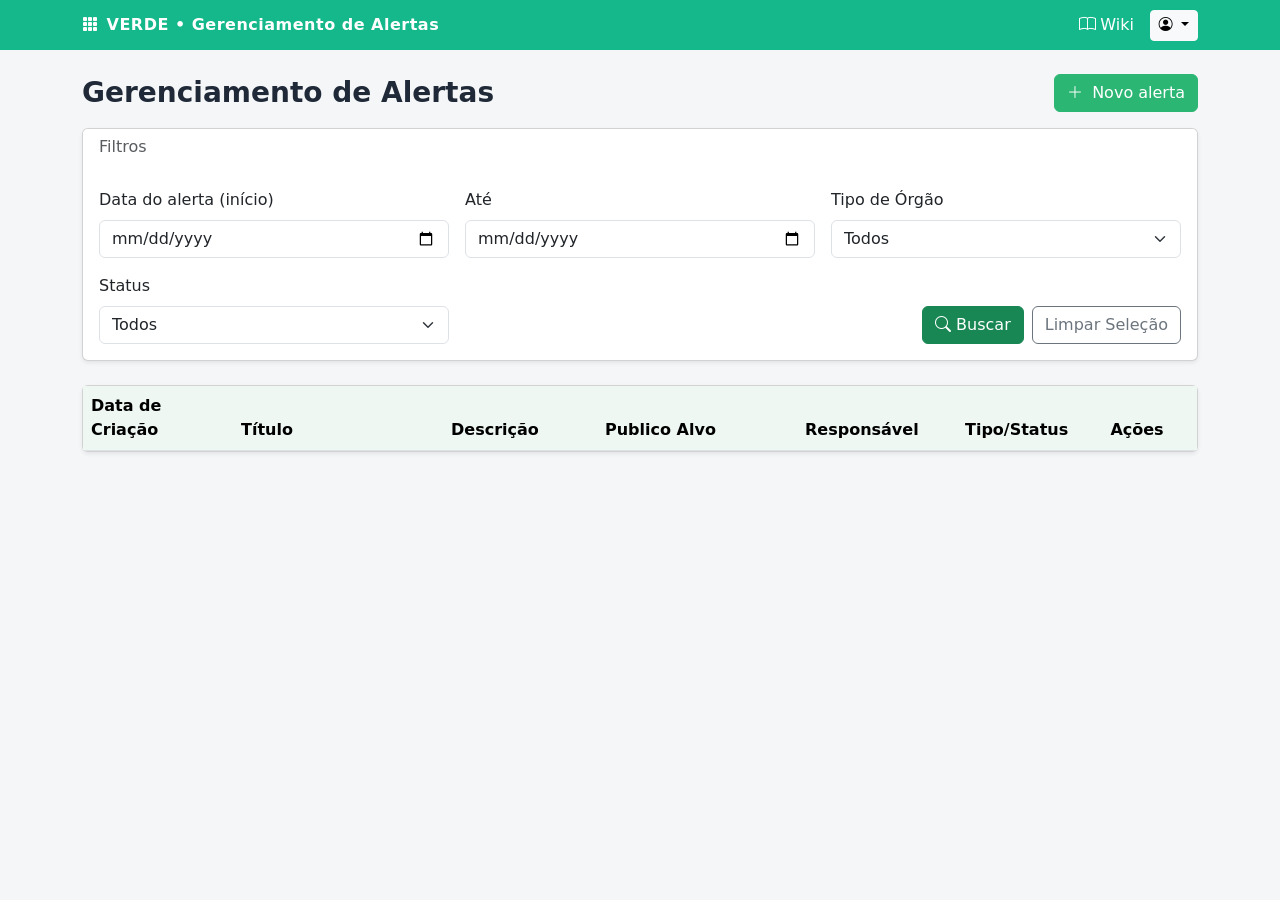
<file: pages/gerenciar-alertas/index.html>
<!DOCTYPE html>
<html lang="pt-BR" data-bs-theme="auto">

<head>
  <meta charset="utf-8" />
  <meta name="viewport" content="width=device-width, initial-scale=1" />
  <title>VERDE • Gerenciamento de Alertas</title>
  <link rel="icon" type="image/x-icon" href="../../img/favicon.ico" />

  <!-- Bootstrap 5 -->
  <link href="https://cdn.jsdelivr.net/npm/bootstrap@5.3.3/dist/css/bootstrap.min.css" rel="stylesheet" />

  <!-- Bootstrap Icons (opcional, só para ícones) -->
  <link href="https://cdn.jsdelivr.net/npm/bootstrap-icons@1.11.3/font/bootstrap-icons.css" rel="stylesheet" />

  <!-- quill -->
  <link href="https://cdn.quilljs.com/1.3.6/quill.snow.css" rel="stylesheet">
  <link rel="stylesheet" href="style.css">

</head>

<body>
  <!-- Header (simplificado para o protótipo) -->
  <header class="app-header">
    <div class="container d-flex align-items-center justify-content-between">
      <div class="brand d-flex align-items-center gap-2">
        <i class="bi bi-grid-3x3-gap-fill"></i>
        <span>VERDE • Gerenciamento de Alertas</span>
      </div>
      <div class="d-flex align-items-center gap-3">
        <a href="https://wiki.verde.rj.def.br" target="_blank" class="text-white text-decoration-none"><i
            class="bi bi-book"></i> Wiki</a>
        <div class="dropdown">
          <button class="btn btn-sm btn-light dropdown-toggle" data-bs-toggle="dropdown">
            <i class="bi bi-person-circle" id="usuLogado"></i>
          </button>
          <ul class="dropdown-menu dropdown-menu-end">
            <li>
              <a class="dropdown-item" href="../meus-alertas/index.html">Meus Alertas</a>
            </li>
            <li>
              <hr class="dropdown-divider" />
            </li>
            <li>
              <a class="dropdown-item" href="../pauta-do-dia/index.html">Pauta do Dia</a>
            </li>
            <hr class="dropdown-divider">
            <li>
              <a class="dropdown-item" id="botaoSair" href="../login/index.html">Sair</a>
            </li>
          </ul>
        </div>
      </div>
    </div>
  </header>

  <main class="container my-4">
    <div class="d-flex align-items-center justify-content-between mb-3">
      <h1 class="page-title h3 mb-0">Gerenciamento de Alertas</h1>
      <button class="btn btn-verde" id="btnNovoAlerta">
        <i class="bi bi-plus-lg me-1"></i> Novo alerta
      </button>
    </div>

    <!-- Filtros -->
    <div class="card card-filtros shadow-sm mb-4">
      <div class="card-header">
        <h2 class="h6 text-muted mb-3">Filtros</h2>
      </div>
      <div class="card-body">
        <form id="formFiltros" class="row g-3 align-items-end">
          <div class="col-12 col-md-4">
            <label class="form-label">Data do alerta (início)</label>
            <input type="date" class="form-control" id="fDataInicio" />
          </div>
          <div class="col-12 col-md-4">
            <label class="form-label">Até</label>
            <input type="date" class="form-control" id="fDataFim" />
          </div>
          <div class="col-12 col-md-4">
            <label class="form-label">Tipo de Órgão</label>
            <select id="fTipoOrgao" class="form-select">
              <option value="TODOS" selected>Todos</option>
            </select>
          </div>
          <div class="col-12 col-md-4">
            <label class="form-label">Status</label>
            <select id="fStatus" class="form-select">
              <option value="TODOS" selected>Todos</option>
              <option value="VIGENTE">Vigentes</option>
              <option value="FINALIZADO">Finalizados</option>
              <option value="EM_ELABORACAO">Em Elaboração</option>
              <option value="PROGRAMADO_PARA_ENVIO">Programado para Envio</option>
            </select>
          </div>
          <div class="col-12 col-md-8 d-flex gap-2 justify-content-md-end">
            <button type="submit" class="btn btn-success">
              <i class="bi bi-search"></i> Buscar
            </button>
            <button type="button" class="btn btn-outline-secondary" id="btnLimparFiltros">
              Limpar Seleção
            </button>
          </div>
        </form>
      </div>
    </div>

    <!-- Resultados -->
    <div class="card shadow-sm">
      <div class="card-body p-0">
        <div class="table-responsive">
          <table class="table table-hover align-middle mb-0" id="tabelaAlertas">
            <thead>
              <tr>
                <th style="width: 150px">Data de Criação</th>
                <th style="width: 210px">Título</th>
                <th>Descrição</th>
                <th style="width: 200px">Publico Alvo</th>
                <th style="width: 160px">Responsável</th>
                <th style="width: 120px">Tipo/Status</th>
                <th style="width: 120px" class="text-center">Ações</th>
              </tr>
            </thead>
            <tbody id="tbodyAlert">
              <!-- Linhas demo -->
            </tbody>
          </table>
        </div>
      </div>
    </div>
  </main>

  <!-- Modal: Criar Alerta -->
  <div class="modal" id="modalCriarAlerta" tabindex="-1" aria-hidden="true">
    <div class="modal-dialog modal-lg modal-dialog-scrollable modal-dialog-centered">
      <div class="modal-content">
        <div class="modal-header">
          <h5 class="modal-title">
            <i class="bi bi-megaphone me-2 text-success"></i>Criar Alerta
          </h5>
          <button type="button" class="btn-close" data-bs-dismiss="modal" aria-label="Fechar"></button>
        </div>
        <form id="formAlerta">
          <div class="modal-body">
            <div class="row g-3">
              <div class="col-12">
                <label class="form-label">Título do alerta *</label>
                <input type="text" class="form-control" id="aTitulo" required />
              </div>

              <div class="col-12">
                <label class="form-label">Descrição *</label>
                <!-- <textarea class="form-control" rows="4" id="aDescricao" required></textarea> -->
                <div id="toolbar">
                  <button class="ql-bold"></button>
                  <button class="ql-italic"></button>
                  <button class="ql-underline"></button>
                  <button class="ql-list" value="ordered"></button>
                  <button class="ql-list" value="bullet"></button>
                  <select class="ql-align"></select>
                  <button class="ql-indent" value="-1"></button>
                  <button class="ql-indent" value="+1"></button>
                  <button class="ql-link"></button>
                  <button class="ql-image"></button>
                  <button class="ql-video"></button>
                  <button class="ql-clean"></button>
                </div>
                <!-- Div do editor -->
                <div id="editor" class="editor-bootstrap"></div>
              </div>

              <div class="col-12">
                <label class="form-label d-block mb-1">
                  Tipo de alerta *
                  <i class="bi bi-info-circle ms-1 text-muted" data-bs-toggle="tooltip" data-bs-placement="right"
                    title="• Pop-up aparece no topo direito para quem está logado. • Modal é apresentado após login até o usuário clicar em ESTOU CIENTE."></i>
                </label>

                <div class="btn-group" role="group" aria-label="Tipo de alerta">
                  <input type="radio" class="btn-check" name="aTipo" id="aTipoPopup" value="POPUP" autocomplete="off" />
                  <label class="btn btn-outline-success" for="aTipoPopup">Pop-up</label>

                  <input type="radio" class="btn-check" name="aTipo" id="aTipoModal" value="MODAL" autocomplete="off" />
                  <label class="btn btn-outline-success" for="aTipoModal">Modal</label>

                  <input type="radio" class="btn-check" name="aTipo" id="aTipoAmbos" value="AMBOS" autocomplete="off"
                    checked />
                  <label class="btn btn-outline-success" for="aTipoAmbos">Ambos</label>
                </div>
              </div>

              <!-- Tipo de órgão: dropdown com checkboxes -->
              <div class="col-12">
                <label class="form-label">
                  Tipo de Órgão *
                  <i class="bi bi-info-circle ms-1 text-muted" data-bs-toggle="tooltip"
                    title="Ao marcar Todos, todos os tipos são selecionados."></i>
                </label>
                <div class="dropdown dropdown-checklist">
                  <button class="btn btn-outline-secondary dropdown-toggle w-100 text-start" type="button"
                    data-bs-toggle="dropdown" id="btnOrgaos"></button>
                  <div class="dropdown-menu" aria-labelledby="btnOrgaos" id="tipoOrgaoDinamico">
                    <div class="form-check ms-1">
                      <input class="form-check-input" type="checkbox" value="todos" id="orgao_todos" checked />
                      <label class="form-check-label fw-semibold" for="orgao_todos">Todos</label>
                    </div>
                    <hr class="my-2" />
                  </div>
                </div>
              </div>

              <!-- Horário do alerta -->
              <div class="col-12 col-md-6">
                <label class="form-label">
                  Data/hora do disparo
                  <i class="bi bi-info-circle ms-1 text-muted" data-bs-toggle="tooltip"
                    title="Agende o disparo do alerta."></i>
                </label>
                <input type="datetime-local" class="form-control" id="aData" />
              </div>
              <div class="col-12 col-md-6">
                <label class="form-label d-block">Opção de disparo
                  <i class="bi bi-info-circle ms-1 text-muted" data-bs-toggle="tooltip"
                    title="Se marcado, o alerta dispara ao finalizar."></i></label>
                <div class="form-check mt-2">
                  <input class="form-check-input" type="checkbox" id="aInstantaneo" />
                  <label class="form-check-label" for="aInstantaneo">Instantâneo</label>
                </div>
              </div>

              <!-- Vigência (habilita só para modal/ambos) -->
              <div class="col-12 col-md-6">
                <label class="form-label">Vigência até
                  <i class="bi bi-info-circle ms-1 text-muted" data-bs-toggle="tooltip"
                    title="Habilitado para Modal ou Ambos."></i></label>
                <input type="datetime-local" class="form-control" id="aVigencia" />
              </div>
            </div>
          </div>
          <div class="modal-footer">
            <button class="btn btn-outline-secondary" id="btnCancelar" type="button" data-bs-dismiss="modal">
              Cancelar
            </button>
            <button class="btn btn-primary" type="button" id="btnSalvar">
              <i class="bi bi-save2 me-1"></i>Salvar
            </button>
            <button class="btn btn-verde" type="submit" id="btnFinalizar">
              <i class="bi bi-send-check me-1"></i>Publicar
            </button>
          </div>
        </form>
      </div>
    </div>
  </div>

  <!-- Toasts -->
  <div class="position-fixed top-0 end-0 p-3" id="toast-container" style="z-index: 1080">
    <!-- Salvo com sucesso -->
    <div id="toastOK" class="toast align-items-center text-bg-success border-0" role="alert">
      <div class="d-flex">
        <div class="toast-body">✅ Alerta salvo com sucesso.</div>
        <button type="button" class="btn-close btn-close-white me-2 m-auto" data-bs-dismiss="toast"></button>
      </div>
    </div>

    <!-- Finalizado -->
    <div id="toastFinalizado" class="toast align-items-center text-bg-primary border-0 mt-2" role="alert">
      <div class="d-flex">
        <div class="toast-body">🚀 Alerta publicado/programado.</div>
        <button type="button" class="btn-close btn-close-white me-2 m-auto" data-bs-dismiss="toast"></button>
      </div>
    </div>

    <!-- Encerrado -->
    <div id="toastEncerrado" class="toast align-items-center text-bg-warning border-0 mt-2" role="alert">
      <div class="d-flex">
        <div class="toast-body">⚠️ Alerta encerrado com sucesso.</div>
        <button type="button" class="btn-close btn-close-dark me-2 m-auto" data-bs-dismiss="toast"></button>
      </div>
    </div>

    <!-- Excluído -->
    <div id="toastExcluido" class="toast align-items-center text-bg-danger border-0 mt-2" role="alert">
      <div class="d-flex">
        <div class="toast-body">🗑️ Alerta excluído com sucesso.</div>
        <button type="button" class="btn-close btn-close-white me-2 m-auto" data-bs-dismiss="toast"></button>
      </div>
    </div>

    <!-- Erro -->
    <div id="toastErro" class="toast align-items-center text-bg-dark border-0 mt-2" role="alert">
      <div class="d-flex">
        <div class="toast-body">
          ❌ Operação não permitida para este alerta.
        </div>
        <button type="button" class="btn-close btn-close-white me-2 m-auto" data-bs-dismiss="toast"></button>
      </div>
    </div>

    <!-- Erro ao salvar Alerta -->
    <div id="toastErroSave" class="toast align-items-center text-bg-dark border-0 mt-2" role="alert">
      <div class="d-flex">
        <div class="toast-body">
          ❌ Operação não permitida para este alerta. O alerta não pode ser alterado!
        </div>
        <button type="button" class="btn-close btn-close-white me-2 m-auto" data-bs-dismiss="toast"></button>
      </div>
    </div>
  </div>

  <!-- Container para modais -->
  <div id="alertas-container"></div>

  <!-- Bootstrap JS -->
  <script src="https://cdn.jsdelivr.net/npm/bootstrap@5.3.3/dist/js/bootstrap.bundle.min.js"></script>

  <!-- quill -->
  <script src="https://cdn.quilljs.com/1.3.6/quill.js"></script>

  <script type="module" src="../../monitor-alertas.js"></script>
  <script type="module" src="./index.js"></script>
</body>

</html>
</file>
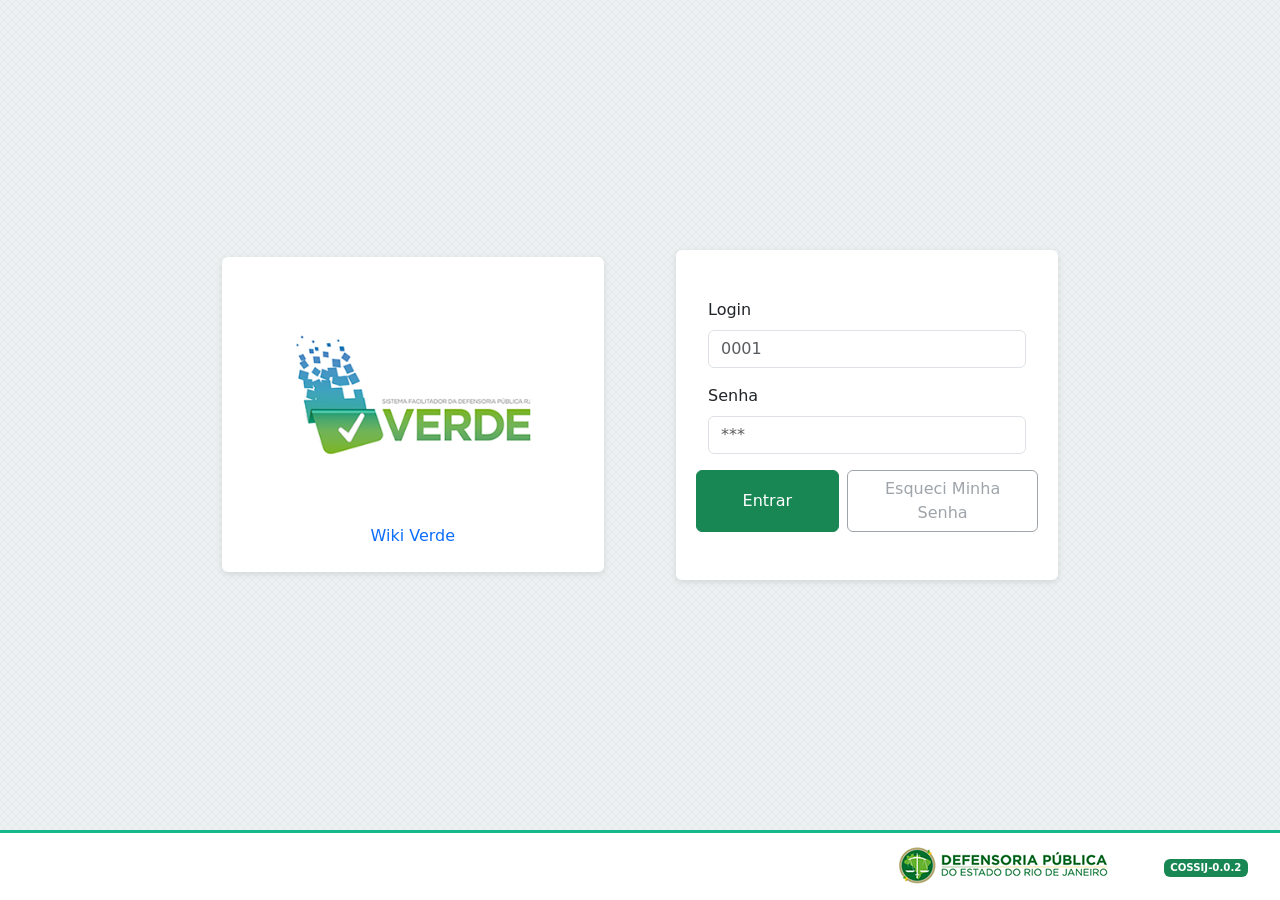
<file: pages/login/index.html>
<!doctype html>
<html lang="pt-BR" data-bs-theme="auto">

<head>
  <meta charset="utf-8">
  <meta name="viewport" content="width=device-width, initial-scale=1">
  <title>Sistema Verde</title>
  <link rel="icon" type="image/x-icon" href="../../img/favicon.ico">
  <link href="https://cdn.jsdelivr.net/npm/bootstrap@5.3.8/dist/css/bootstrap.min.css" rel="stylesheet">
  <style>
    body {
      background-image: url("../../img/fundoSistema.png");
      min-height: 100vh;
      display: flex;
      flex-direction: column;
    }

    main {
      flex: 1;
      display: flex;
      align-items: center;
      justify-content: center;
    }

    .login-card {
      background: #fff;
      border-radius: 6px;
      box-shadow: 0 2px 6px rgba(0, 0, 0, .1);
      padding: 2rem;
      min-width: 280px;
    }

    footer {
      background: #fff;
      border-top: 3px solid #14b88a;
      padding: .6rem 2rem;
      font-size: .85rem;
    }
  </style>
</head>

<body>
  <main class="container">
    <div class="row justify-content-center align-items-center gap-5">
      <div class="col">
        <div class="login-card text-center py-lg-4">
          <img src="../../img/logo_login.png" alt="Logo Verde" class="img-fluid mb-2">
          <a href="https://wiki.verde.rj.def.br" target="_blank" class="d-block text-decoration-none">Wiki Verde</a>
        </div>
      </div>
      <div class="col">
        <div class="login-card py-lg-5">
          <form id="loginForm">
            <div class="mb-3">
              <label for="matriculaInput" class="form-label">Login</label>
              <input type="text" id="matriculaInput" class="form-control" placeholder="0001" required>
            </div>
            <div class="mb-3">
              <label for="passwordInput" class="form-label">Senha</label>
              <input type="password" id="passwordInput" class="form-control" placeholder="***" required>
            </div>
            <div class="row gap-2">
              <button type="submit" class="col-5 btn btn-success">Entrar</button>
              <button type="button" class="col btn btn-outline-secondary" disabled>Esqueci Minha Senha</button>
            </div>
          </form>
        </div>
      </div>
    </div>

  </main>

  <footer class="d-flex justify-content-end align-items-center gap-5">
    <div class="d-flex align-items-center">
      <img src="../../img/logo-defensoria-reduzido.png" alt="Logo Defensoria">
    </div>
    <div>
      <span class="badge bg-success">COSSIJ-0.0.2</span>
    </div>
  </footer>

  <div class="position-fixed top-0 end-0 p-3" style="z-index: 1080">
    <div id="toastLogin" class="toast align-items-center text-bg-warning  border-0" role="alert">
      <div class="d-flex">
        <div class="toast-body" id="toastLoginConteudo">
          alertar
        </div>
        <button type="button" class="btn-close btn-close-white me-2 m-auto" data-bs-dismiss="toast"></button>
      </div>
    </div>
  </div>

  <script src="https://cdn.jsdelivr.net/npm/bootstrap@5.3.8/dist/js/bootstrap.bundle.min.js"></script>
  <script type="module" src="./index.js"></script>
</body>

</html>
</file>
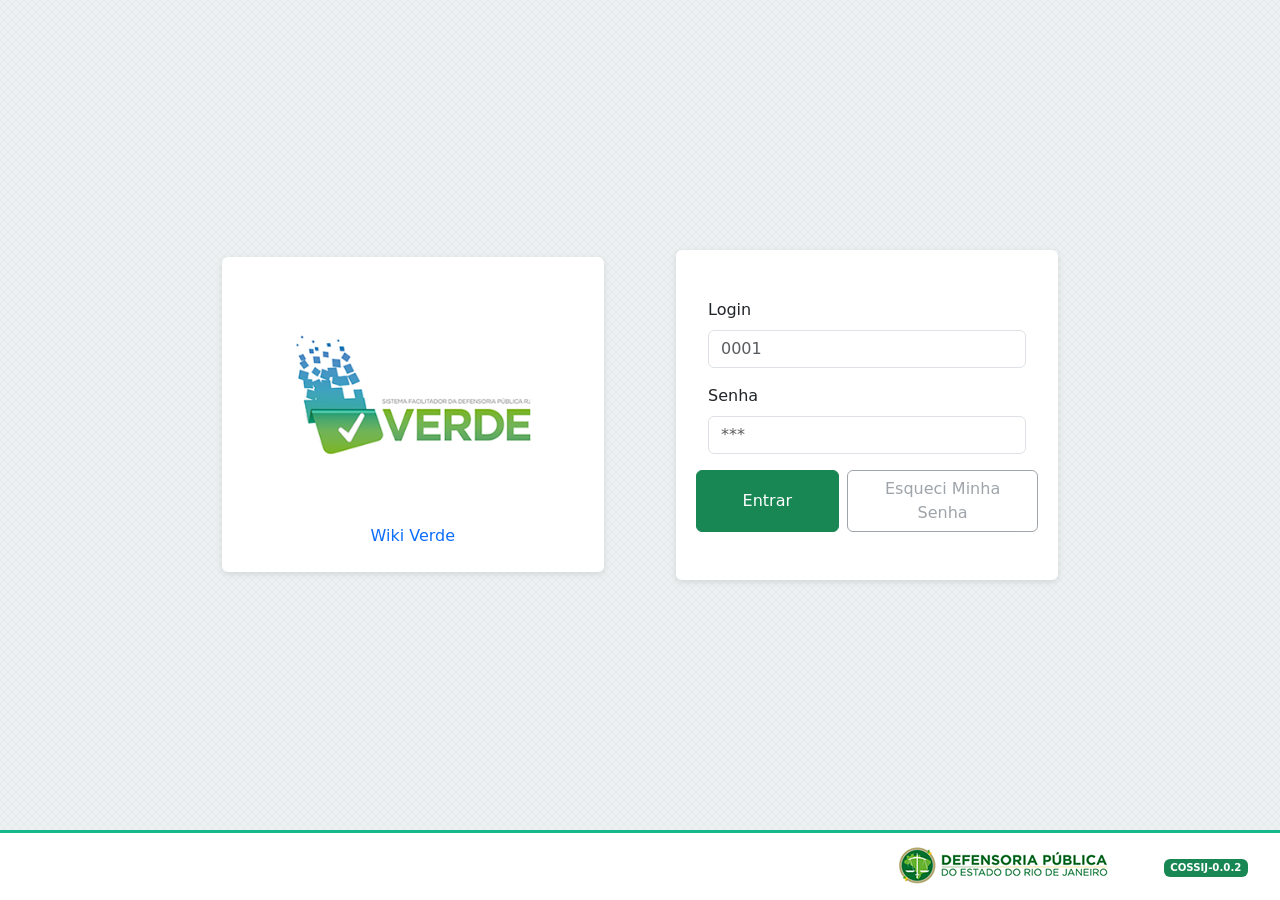
<file: pages/meus-alertas/index.html>
<!DOCTYPE html>
<html lang="pt-BR" data-bs-theme="auto">

<head>
  <meta charset="utf-8" />
  <meta name="viewport" content="width=device-width, initial-scale=1" />
  <title>VERDE • Meus Alertas</title>
  <link rel="icon" type="image/x-icon" href="../../img/favicon.ico" />

  <!-- Bootstrap 5 -->
  <link href="https://cdn.jsdelivr.net/npm/bootstrap@5.3.3/dist/css/bootstrap.min.css" rel="stylesheet" />

  <link href="https://cdn.jsdelivr.net/npm/bootstrap-icons@1.11.3/font/bootstrap-icons.css" rel="stylesheet" />

  <style>
    :root {
      --verde: #2bb673;
      --verde-escuro: #1f8d58;
      --cinza-bg: #f5f6f7;
    }

    body {
      background: var(--cinza-bg);
    }

    .app-header {
      background: #14b88a;
      color: #fff;
      padding: .6rem 0;
    }

    .app-header .brand {
      font-weight: 700;
      letter-spacing: 0.5px;
    }

    .page-title {
      font-weight: 700;
      color: #1f2937;
    }

    .table thead th {
      background: #eef7f2;
    }

    .badge-ativo {
      background: #e8fff4;
      color: #0b8a4a;
      border: 1px solid #a9ebc9;
    }

    .badge-inativo {
      background: #fff0f0;
      color: #a11;
      border: 1px solid #f3b7b7;
    }
    
    .ql-editor iframe, .modal-body iframe {
      width: 100%;
      height: auto;
      aspect-ratio: 16 / 9;
      border-radius: 8px;
      display: block;
    }
  </style>
</head>

<body>

  <!-- Header (simplificado para o protótipo) -->
  <header class="app-header">
    <div class="container d-flex align-items-center justify-content-between">
      <div class="brand d-flex align-items-center gap-2">
        <i class="bi bi-grid-3x3-gap-fill"></i>
        <span>VERDE • Meus Alertas</span>
      </div>
      <div class="d-flex align-items-center gap-3">
        <a href="https://wiki.verde.rj.def.br" target="_blank" class="text-white text-decoration-none"><i
            class="bi bi-book"></i> Wiki</a>
        <div class="dropdown">
          <button class="btn btn-sm btn-light dropdown-toggle" data-bs-toggle="dropdown">
            <i class="bi bi-person-circle" id="usuLogado"></i>
          </button>
          <ul class="dropdown-menu dropdown-menu-end">
            <div id="redirectGestao">
              <li><a class="dropdown-item" href="../gerenciar-alertas/index.html">Gerenciamento de Alertas</a></li>
              <li>
                <hr class="dropdown-divider">
            </div>
            <li>
              <a class="dropdown-item" href="../pauta-do-dia/index.html">Pauta do Dia</a>
            </li>
            <hr class="dropdown-divider">
            </li>
            <li><a class="dropdown-item" id="botaoSair" href="../login/index.html">Sair</a></li>
          </ul>
        </div>
      </div>
    </div>
  </header>

  <main class="container my-4">
    <h1 class="page-title h3 mb-3">Meus Alertas</h1>

    <!-- Filtros -->
    <div class="card shadow-sm mb-4">
      <div class="card-body">
        <form id="formFiltros" class="row g-3 align-items-end">
          <div class="col-12 col-md-4">
            <label class="form-label">Data do alerta (início)</label>
            <input type="date" class="form-control" id="fDataInicio" />
          </div>
          <div class="col-12 col-md-4">
            <label class="form-label">Até</label>
            <input type="date" class="form-control" id="fDataFim" />
          </div>
          <div class="col-12 col-md-4">
            <label class="form-label">Tipo de Órgão</label>
            <select id="fTipoOrgao" class="form-select">
              <option value="TODOS" selected>Todos</option>
            </select>
          </div>
          <div class="col-12 col-md-4">
            <label class="form-label">Status</label>
            <select id="fStatus" class="form-select">
              <option value="TODOS" selected>Todos</option>
              <option value="VIGENTE">Vigentes</option>
              <option value="FINALIZADO">Finalizados</option>
            </select>
          </div>
          <div class="col-12 col-md-8 d-flex gap-2 justify-content-md-end">
            <button type="submit" class="btn btn-success">
              <i class="bi bi-search"></i> Buscar
            </button>
            <button type="button" class="btn btn-outline-secondary" id="btnLimparFiltros">
              Limpar Seleção
            </button>
          </div>
        </form>
      </div>
    </div>

    <!-- Resultados -->
    <div class="card shadow-sm">
      <div class="card-body p-0">
        <div class="table-responsive">
          <table class="table table-hover align-middle mb-0" id="tabelaAlertas">
            <thead>
              <tr>
                <th style="width: 150px">Data e Hora</th>
                <th style="width:210px;">Título</th>
                <th>Descrição</th>
                <th style="width: 180px">Publico Alvo</th>
                <th style="width:120px;">Status</th>
                <th style="width:150px;">Ciência</th>
                <th style="width:80px;" class="text-center">Ações</th>
              </tr>
            </thead>
            <tbody>
              <!-- Linhas demo -->
            </tbody>
          </table>
        </div>
      </div>
    </div>

    <!-- Container para modais -->
    <div id="alertas-container"></div>

    <!-- Toasts -->
    <div class="position-fixed top-0 end-0 p-3" id="toast-container" style="z-index: 1080">
      <!-- Salvo com sucesso -->
      <div id="toastOK" class="toast align-items-center text-bg-success border-0" role="alert">
        <div class="d-flex">
          <div class="toast-body">✅ Ciência Marcada com Sucesso!</div>
          <button type="button" class="btn-close btn-close-white me-2 m-auto" data-bs-dismiss="toast"></button>
        </div>
      </div>

      <!-- Erro -->
      <div id="toastErro" class="toast align-items-center text-bg-dark border-0 mt-2" role="alert">
        <div class="d-flex">
          <div class="toast-body">❌ Operação não permitida para este alerta.</div>
          <button type="button" class="btn-close btn-close-white me-2 m-auto" data-bs-dismiss="toast"></button>
        </div>
      </div>

    </div>

  </main>

  <!-- Bootstrap JS -->
  <script src="https://cdn.jsdelivr.net/npm/bootstrap@5.3.3/dist/js/bootstrap.bundle.min.js"></script>
  <script type="module" src="./index.js"></script>
  <script type="module" src="../../monitor-alertas.js"></script>

</body>

</html>
</file>
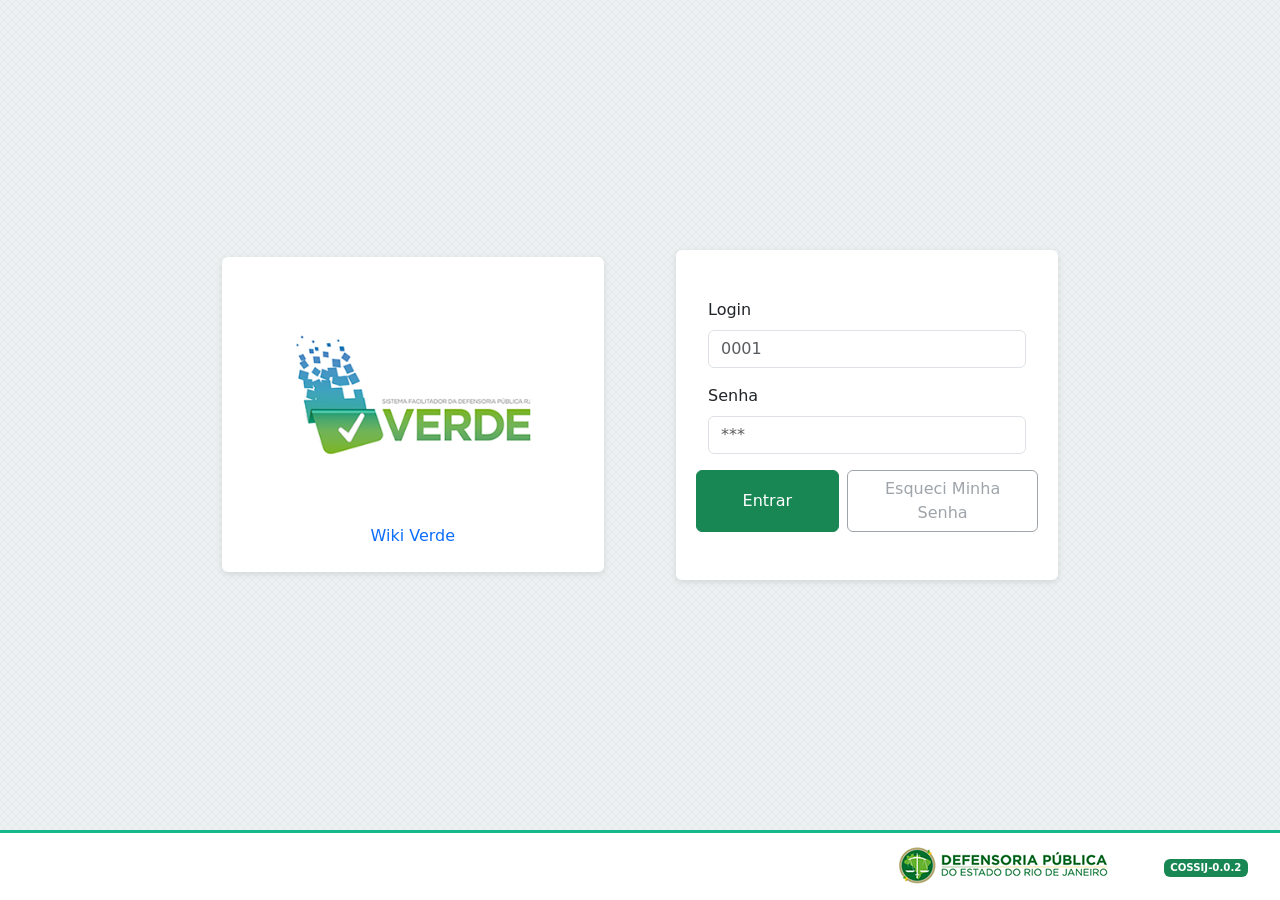
<file: pages/pauta-do-dia/index.html>
<!DOCTYPE html>
<html lang="pt-BR" data-bs-theme="auto">

<head>
    <meta charset="utf-8" />
    <meta name="viewport" content="width=device-width, initial-scale=1" />
    <title>VERDE • Pauta do dia</title>
    <link rel="icon" type="image/x-icon" href="../../img/favicon.ico" />

    <!-- Bootstrap 5 -->
    <link href="https://cdn.jsdelivr.net/npm/bootstrap@5.3.3/dist/css/bootstrap.min.css" rel="stylesheet" />

    <link href="https://cdn.jsdelivr.net/npm/bootstrap-icons@1.11.3/font/bootstrap-icons.css" rel="stylesheet" />

    <style>
        :root {
            --verde: #2bb673;
            --verde-escuro: #1f8d58;
            --cinza-bg: #f5f6f7;
        }

        body {
            background: var(--cinza-bg);
        }

        .app-header {
            background: #14b88a;
            color: #fff;
            padding: .6rem 0;
        }

        .app-header .brand {
            font-weight: 700;
            letter-spacing: 0.5px;
        }

        .page-title {
            font-weight: 700;
            color: #1f2937;
            margin-left: 13%;
        }

        .ql-editor iframe, .modal-body iframe {
            width: 100%;
            height: auto;
            aspect-ratio: 16 / 9;
            border-radius: 8px;
            display: block;
            }
    </style>
</head>

<body>

    <!-- Header (simplificado para o protótipo) -->
    <header class="app-header">
        <div class="container d-flex align-items-center justify-content-between">
            <div class="brand d-flex align-items-center gap-2">
                <i class="bi bi-grid-3x3-gap-fill"></i>
                <span>VERDE • Pauta do Dia</span>
            </div>
            <div class="d-flex align-items-center gap-3">
                <a href="https://wiki.verde.rj.def.br" target="_blank" class="text-white text-decoration-none"><i
                        class="bi bi-book"></i> Wiki</a>
                <div class="dropdown">
                    <button class="btn btn-sm btn-light dropdown-toggle" data-bs-toggle="dropdown">
                        <i class="bi bi-person-circle" id="usuLogado"></i>
                    </button>
                    <ul class="dropdown-menu dropdown-menu-end">
                        <div id="redirectGestao">
                            <li><a class="dropdown-item" href="../gerenciar-alertas/index.html">Gerenciamento de
                                    Alertas</a></li>
                            <li>
                                <hr class="dropdown-divider">
                        </div>
                        <li>
                            <a class="dropdown-item" href="../meus-alertas/index.html">Meus Alertas</a>
                        </li>
                        <hr class="dropdown-divider">
                        </li>
                        <li><a class="dropdown-item" id="botaoSair" href="../login/index.html">Sair</a></li>
                    </ul>
                </div>
            </div>
        </div>
    </header>

    <main class="container my-4">
        <h1 class="page-title h3 mb-3">Pauta do Dia</h1>

        <div class="card shadow-sm text-center mx-auto" style="max-width: 962px; align-self: center;">
            <img src="../../img/pauta-do-dia.png" class="card-img" alt="Pauta do dia">
        </div>


        <!-- Container para modais -->
        <div id="alertas-container"></div>

        <!-- Toasts -->
        <div class="position-fixed top-0 end-0 p-3" id="toast-container" style="z-index: 1080">
            <!-- Salvo com sucesso -->
            <div id="toastOK" class="toast align-items-center text-bg-success border-0" role="alert">
                <div class="d-flex">
                    <div class="toast-body">✅ Ciência Marcada com Sucesso!</div>
                    <button type="button" class="btn-close btn-close-white me-2 m-auto"
                        data-bs-dismiss="toast"></button>
                </div>
            </div>

            <!-- Erro -->
            <div id="toastErro" class="toast align-items-center text-bg-dark border-0 mt-2" role="alert">
                <div class="d-flex">
                    <div class="toast-body">❌ Operação não permitida para este alerta.</div>
                    <button type="button" class="btn-close btn-close-white me-2 m-auto"
                        data-bs-dismiss="toast"></button>
                </div>
            </div>

        </div>

    </main>

    <!-- Bootstrap JS -->
    <script src="https://cdn.jsdelivr.net/npm/bootstrap@5.3.3/dist/js/bootstrap.bundle.min.js"></script>
    <script type="module" src="./index.js"></script>
    <script type="module" src="../../monitor-alertas.js"></script>

</body>

</html>
</file>
<file: pages/gerenciar-alertas/style.css>
:root {
    --verde: #2bb673;
    --verde-escuro: #1f8d58;
    --cinza-bg: #f5f6f7;
}

body {
    background: var(--cinza-bg);
}

/* Quando a altura da janela for 910px ou menor */
@media (max-height: 910px) {
    .modal-dialog-scrollable .modal-body {
        max-height: calc(100vh - 220px);
        /* padrão */
    }
}

.app-header {
    background: #14b88a;
    /* barra tipo VERDE */
    color: #fff;
    padding: 0.6rem 0;
}

.app-header .brand {
    font-weight: 700;
    letter-spacing: 0.5px;
}

.page-title {
    font-weight: 700;
    color: #1f2937;
}

.card-filtros .card-header {
    background: #fff;
    border-bottom: 0;
    padding-bottom: 0;
}

.btn-verde {
    background: var(--verde);
    color: #fff;
    border-color: var(--verde);
}

.btn-verde:hover {
    background: var(--verde-escuro);
    border-color: var(--verde-escuro);
}

.form-text-muted {
    font-size: 0.8rem;
    color: #6b7280;
}

.table thead th {
    background: #eef7f2;
}

.badge-ativo {
    background: #e8fff4;
    color: #0b8a4a;
    border: 1px solid #a9ebc9;
}

.badge-inativo {
    background: #fff0f0;
    color: #a11;
    border: 1px solid #f3b7b7;
}

.badge-info {
    background: #117A8B;
    color: rgb(255, 255, 255);
    border: 1px solid #05535f;
    margin-bottom: 3px;
}

.dropdown-checklist .dropdown-menu {
    max-height: 260px;
    overflow: auto;
    padding: 0.5rem 0.75rem;
    width: 320px;
}

#btnOrgaos.is-invalid {
    border-color: #dc3545;
}

#editor {
    height: 200px;
    /* ou o valor que você quiser */
    border: 1px solid #ced4da;
    /* borda igual ao form-control */
    border-radius: 0.375rem;
    /* arredondamento igual ao Bootstrap */
}

.editor-bootstrap {
    border: 1px solid #ced4da;
    border-radius: 0.375rem;
    padding: 0;
    /* o Quill já cuida do padding interno */
}

.modal .ql-tooltip {
    z-index: 2000 !important;
    /* acima do modal */
    left: 50% !important;
    transform: translateX(-50%) !important;
}

/* para exibição fora do editor */

.ql-editor iframe, .modal-body iframe {
  width: 100%;
  height: auto;
  aspect-ratio: 16 / 9;
  border-radius: 8px;
  display: block;
}
</file>
